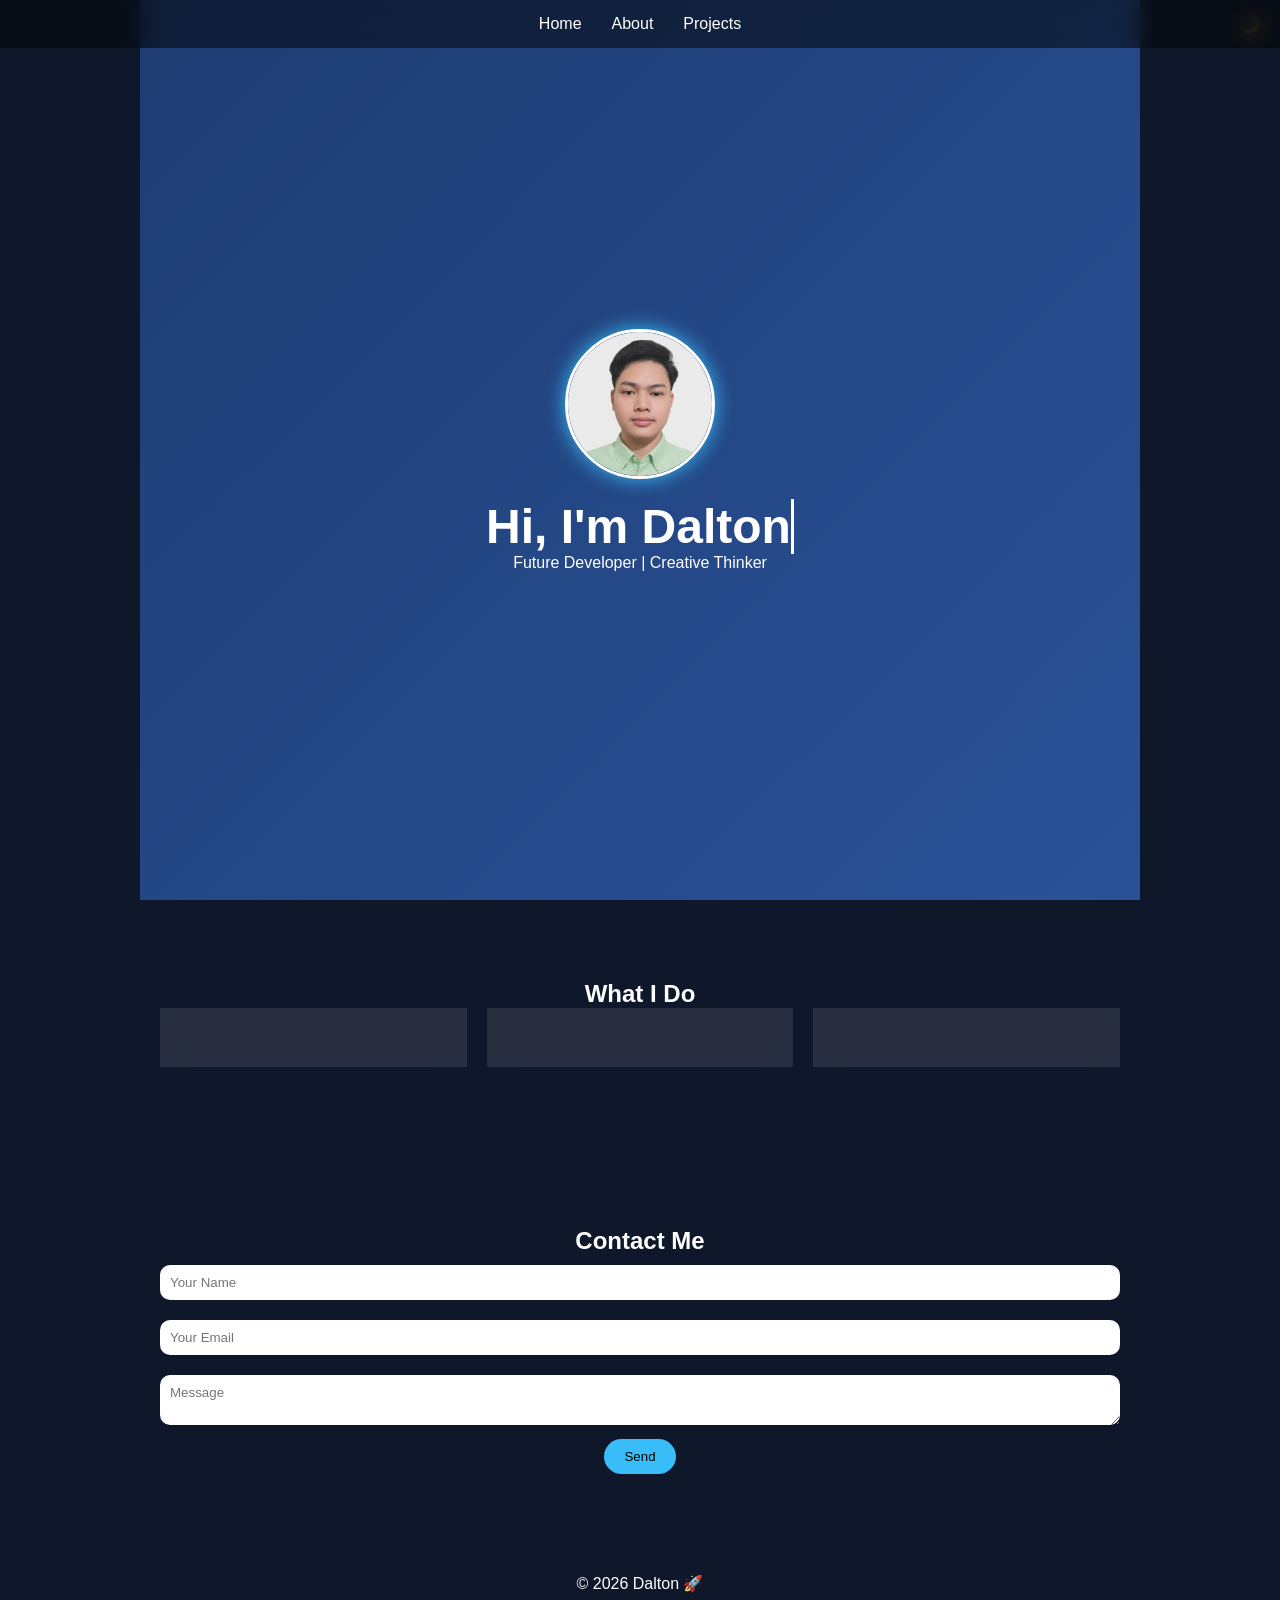
<file: index.html>
<!DOCTYPE html>
<html>
<head>
  <title>Dalton | Portfolio</title>
  <link rel="stylesheet" href="style.css">
</head>
<body>

<nav>
  <a href="index.html">Home</a>
  <a href="about.html">About</a>
  <a href="projects.html">Projects</a>
</nav>

<div class="toggle" onclick="toggleMode()">🌙</div>

<section class="hero">
  <!-- PROFILE IMAGE -->
  <img src="profile.jpg" class="profile">

  <h1 id="typing" class="typing"></h1>
  <p>Future Developer | Creative Thinker</p>
</section>

<section class="fade">
  <h2>What I Do</h2>
  <div class="cards">
    <div class="card">💻 Web Development</div>
    <div class="card">🎮 Game Projects</div>
    <div class="card">⚡ Tech Learning</div>
  </div>
</section>

<section class="fade contact">
  <h2>Contact Me</h2>
  <input type="text" placeholder="Your Name">
  <input type="email" placeholder="Your Email">
  <textarea placeholder="Message"></textarea>
  <button class="btn">Send</button>
</section>

<footer>© 2026 Dalton 🚀</footer>

<script src="script.js"></script>
</body>
</html>
</file>
<file: style.css>
/* RESET */
* {
  margin: 0;
  padding: 0;
  box-sizing: border-box;
  font-family: 'Poppins', sans-serif;
  transition: 0.3s;
}

/* BODY THEMES */
body {
  background: #0f172a;
  color: white;
}

body.light {
  background: #f1f5f9;
  color: #111;
}

/* NAVBAR */
nav {
  position: fixed;
  width: 100%;
  top: 0;
  backdrop-filter: blur(12px);
  background: rgba(0,0,0,0.5);
  display: flex;
  justify-content: center;
  padding: 15px;
  z-index: 1000;
}

nav a {
  margin: 0 15px;
  text-decoration: none;
  color: white;
}

body.light nav {
  background: rgba(255,255,255,0.6);
}

body.light nav a {
  color: black;
}

/* TOGGLE BUTTON */
.toggle {
  position: fixed;
  right: 20px;
  top: 15px;
  cursor: pointer;
}

/* HERO */
.hero {
  height: 100vh;
  display: flex;
  flex-direction: column;
  justify-content: center;
  align-items: center;
  background: linear-gradient(135deg, #1e3c72, #2a5298);
  text-align: center;
}

/* PROFILE IMAGE */
.profile {
  width: 150px;
  height: 150px;
  border-radius: 50%;
  margin-bottom: 20px;
  object-fit: cover;
  border: 3px solid white;
  box-shadow: 0 0 20px #38bdf8;
}

.hero h1 {
  font-size: 3rem;
}

.typing {
  border-right: 3px solid;
  white-space: nowrap;
  overflow: hidden;
}

/* SECTIONS */
section {
  padding: 80px 20px;
  max-width: 1000px;
  margin: auto;
  text-align: center;
}

/* CARDS */
.cards {
  display: grid;
  grid-template-columns: repeat(auto-fit, minmax(250px, 1fr));
  gap: 20px;
}

.card {
  padding: 20px;
  border-radius: 15px;
  backdrop-filter: blur(15px);
  background: rgba(255,255,255,0.1);
}

.card:hover {
  transform: scale(1.05);
}

/* BUTTON */
.btn {
  padding: 10px 20px;
  border-radius: 20px;
  background: #38bdf8;
  border: none;
  cursor: pointer;
}

/* ANIMATION */
.fade {
  opacity: 0;
  transform: translateY(20px);
}

.fade.show {
  opacity: 1;
  transform: translateY(0);
}

/* CONTACT */
.contact input, .contact textarea {
  width: 100%;
  margin: 10px 0;
  padding: 10px;
  border-radius: 10px;
  border: none;
}

/* FOOTER */
footer {
  text-align: center;
  padding: 20px;
}
.family-img {
  width: 100%;
  height: 200px;
  object-fit: cover;
  border-radius: 10px;
  margin-bottom: 10px;
}
</file>
